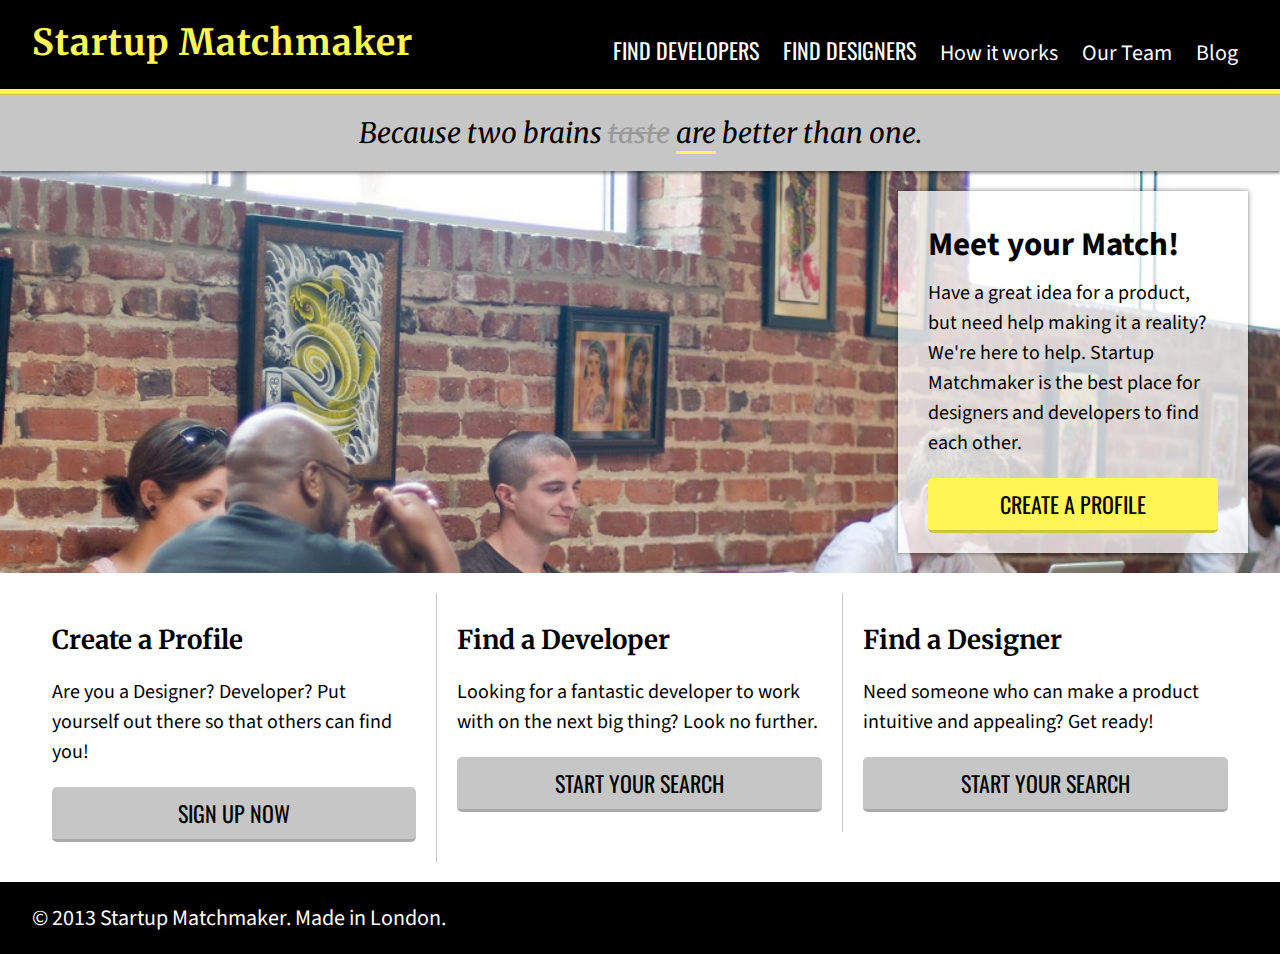
<file: index.html>
<!DOCTYPE html>
<html lang="en">
<head>
	<meta charset="UTF-8">
	<title>Startup Matchmaker</title>

	<!-- Google how to add the 'Source Sans Pro', 'Oswald' and 'Merriweather' Google Fonts to your CSS -->
	<link href='https://fonts.googleapis.com/css?family=Source+Sans+Pro:400,700|Oswald:700|Merriweather:700,700italic' rel='stylesheet' type='text/css'>
	<link rel="stylesheet" href="./css/normalize.css">
	<link rel="stylesheet" href="./css/styles.css">
</head>

<body>

	<header>
		<div class="container clearfix">
			<h1><a href="./index.html">Startup Matchmaker</a></h1>
			<nav>
				<ul>
					<li><a href="./developers.html">Find Developers</a></li>
					<li><a href="./designers.html">Find Designers</a></li>
					<li><a href="#">How it works</a></li>
					<li><a href="#">Our Team</a></li>
					<li><a href="#">Blog</a></li>
				</ul>
			</nav>
		</div>
	</header>

	<section class="strapline">
		<div class="container">
			<p>Because two brains <del>taste</del> <ins>are</ins> better than one.</p>
		</div>
	</section>

	<section class="intro clearfix">
		<div class="container">
			<div class="intro-content">
				<h2>Meet your Match!</h2>
				<p>Have a great idea for a product, but need help making it a reality? We're here to help. Startup Matchmaker is the best place for designers and developers to find each other.</p>
				<a class="cta cta-yellow" href="#">Create a profile</a>
			</div>
		</div>
	</section>

	<section class="teasers">
		<div class="container">
			<ul class="clearfix">
				<li class="teasers-block">
					<h2>Create a Profile</h2>
					<p>Are you a Designer? Developer? Put yourself out there so that others can find you!</p>
					<a class="cta cta-grey" href="#">Sign up now</a>
				</li>
				<li class="teasers-block">
					<h2>Find a Developer</h2>
					<p>Looking for a fantastic developer to work with on the next big thing? Look no further.</p>
					<a class="cta cta-grey" href="#">Start your search</a>
				</li>
				<li class="teasers-block">
					<h2>Find a Designer</h2>
					<p>Need someone who can make a product intuitive and appealing? Get ready!</p>
					<a class="cta cta-grey" href="#">Start your search</a>
				</li>
			</ul>
		</div>
	</section>

	<footer>
		<div class="container">
			<span>&copy; 2013 Startup Matchmaker. Made in London.</span>
		</div>
	</footer>

</body>

</html>
</file>
<file: css/styles.css>
/*

Colours:

Light yellow:   #FFF653;
Mid yellow:     #CEC441;

Light grey:     #C6C6C6;
Mid grey:       #AAAAAA;
Dark grey:      #999999;

*/

/*******************
  BASE SETUP
*******************/

*, *:before, *:after {
  box-sizing: border-box;
}

.clearfix:before,
.clearfix:after {
    content: " "; /* 1 */
    display: table; /* 2 */
}

.clearfix:after {
    clear: both;
}

.container {
  margin: 0 auto;
  width: 95%;
}

/*******************
  FONT SETUP
*******************/

body {
	font-family: 'Source Sans Pro', sans-serif;
}

h1,
.strapline p,
.teasers h2 {
	font-family: 'Merriweather', serif;
}

.cta,
nav li:nth-child(-n+2) a {
	font-family: 'Oswald';
	text-transform: uppercase;
	font-style: 700;
}

/*******************
  GENERAL
*******************/

html {
	font-size: 22px;
}

a {
	text-decoration: none;
}

p {
	font-size: 20px;
}

li {
	list-style: none;
}

.cta {
	border-radius: 5px;
	color: #000;
	display: block;
	padding: 10px;
	text-align: center;
}

/*******************
  HEADER
*******************/

header {
	background-color: #000;
	border-bottom: 5px solid #FFF653;
	padding: 20px 0;
}

h1 {
	margin: 0;
	float: left;
	font-size: 36px;
	letter-spacing: 1px;
}

h1 a {
	color:#FFF653;
}

nav {
	float: right;
	margin: 14px 0 0 0;
}

nav ul {
	margin: 0;
}

nav li {
	display: inline-block;
	margin: 0  10px;
}

nav a {
	color: #FFF;
}

/*******************
  STRAPLINE
*******************/

.strapline {
	background: #C6C6C6;
	border-top: 1px solid #CEC441;
	box-shadow: 0 2px 3px rgba(0,0,0,0.5);
	padding: 20px 0;
	position: relative;
	text-align: center;
	z-index: 1;
}

.strapline p {
	font-size: 28px;
	font-style: italic;
	margin: 0;
}

del {
	color: #999;
}

ins {
	text-decoration: none;
	border-bottom: 3px solid #FFF653;
}

/*******************
  INTRO
*******************/

.intro {
	background: url("../images/coworking.jpg") no-repeat center top;
	background-size: cover;
	width: 100%;
	padding: 20px 0;
}

.intro-content {
	background-color: rgba(255,255,255,0.75);
	box-shadow: 0 0 5px rgba(0,0,0,0.5);
	margin-left: auto;
	padding: 20px 30px;
	width: 350px;
}

.intro-content h2 {
	margin: 10px 0;
}

.intro-content p {
	margin: 0 0 20px;
	line-height: 1.5;
}

.cta-yellow {
	background: #FFF653;
	border-bottom: 3px solid #CEC441;
}

/*******************
  TEASERS
*******************/

.teasers {
	padding: 20px 0;
}

.teasers ul {
	padding: 0;
	margin: 0;
}

.teasers-block {
	float: left;
	padding: 20px;
	width: 33.33333333333333333333%;
	border-right: 1px solid #C6C6C6;
}

.teasers-block:last-child {
	border-right: none;	
}

.teasers-block h2 {
	margin: 10px 0;
	font-size: 26px;
	line-height: 1.3;
}

.teasers-block p {
	line-height: 1.5;
}

.cta-grey {
	background: #C6C6C6;
	border-bottom: 3px solid #AAAAAA;
}

/*******************
  PROFILES
*******************/

.profile {
	width: 23%;
	float: left;
	margin: 5px;
	padding: 10px 5px;
	background: white;
}

.profile li {
	background: grey;
	border-radius: 20px;
	padding: 0 10px;
	display: inline-block;
	color: white;
	margin-bottom: 5px;
}

.find {
	background: #C6C6C6;
	padding-bottom: 20px;
}

.cta-profile{
	background:yellow;
}

img {
	width: 100%;
	position: center;
}

h3 {
	margin: 0;
	font-family: 'Source Sans Pro';
}

/*******************
  FOOTER
*******************/

footer {
	background: #000;
	color: #fff;
	padding: 20px 0;
}
</file>
